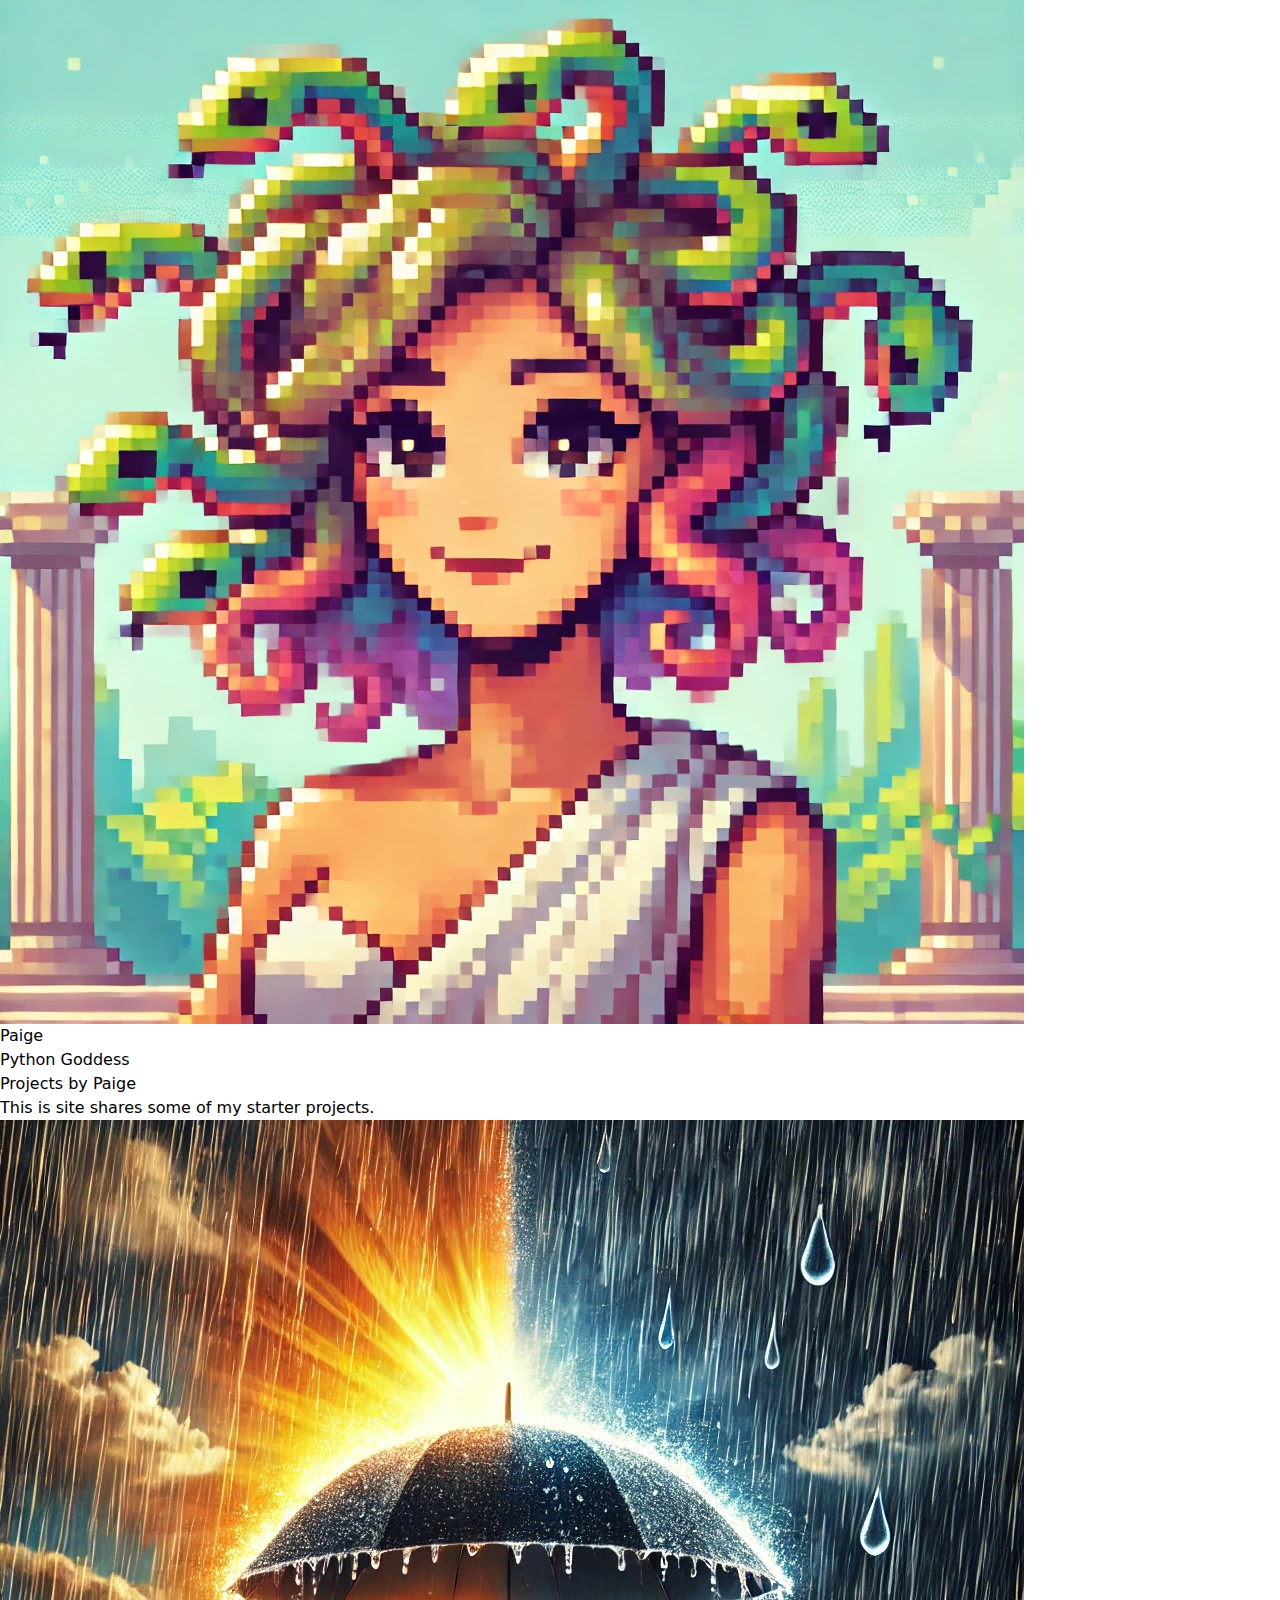
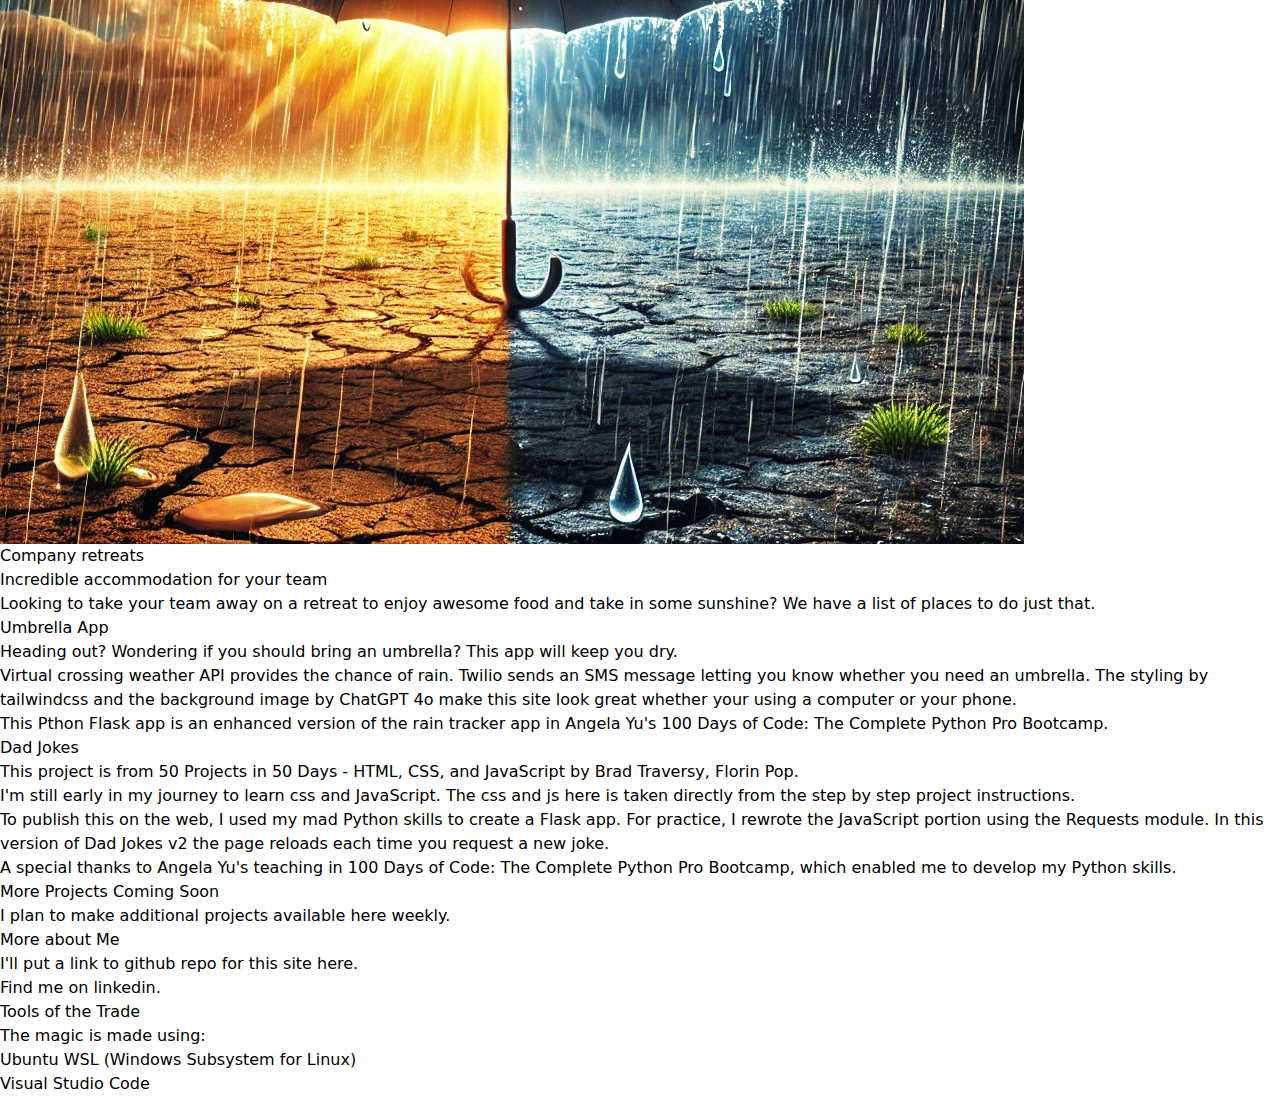
<file: src/templates/index.html>
<!doctype html>
<html>
<head>
    <meta charset="UTF-8">
    <meta name="viewport" content="width=device-width, initial-scale=1.0">
    <link rel="stylesheet" href="../static/style.css">
</head>

<div class="relative flex min-h-screen flex-col justify-center overflow-hidden bg-gray-50 py-6 sm:py-12">


<img src="../static/PythonGoddess.png" alt="Profile Picture" class="profile_pic">
<p class="subheading">Paige <br> Python Goddess</p>

    
<h1 class="heading">Projects by Paige</h1>
<p class="description">This is site shares some of my starter projects.</p>


<div class="max-w-md mx-auto bg-white rounded-xl shadow-md overflow-hidden md:max-w-2xl"></div>
  <div class="md:flex">
    <div class="md:shrink-0">
      <img class="h-48 w-full object-cover md:h-full md:w-48" src="../static/umbrella.jpg" alt="umbrella in the rain">
    </div>
    <div class="p-8">
      <div class="uppercase tracking-wide text-sm text-indigo-500 font-semibold">Company retreats</div>
      <a href="#" class="block mt-1 text-lg leading-tight font-medium text-black hover:underline">Incredible accommodation for your team</a>
      <p class="mt-2 text-slate-500">Looking to take your team away on a retreat to enjoy awesome food and take in some sunshine? We have a list of places to do just that.</p>
    </div>
  </div>
</div>




  <h2 class="subheading"><a href="/rain">Umbrella App</a> </h2>
  <p>Heading out? Wondering if you should bring an umbrella? This app will keep you dry.</p> 
  <p><a href="https://www.visualcrossing.com/weather-api">Virtual crossing</a> weather API provides the chance of rain. <a href="https://www.twillio.com">Twilio</a> sends an SMS message letting you know whether you need an umbrella. The styling by <a href="">tailwindcss</a> and the background image by <a href="https://chatgpt.com/">ChatGPT 4o</a> make this site look great whether your using a computer or your phone.  
  <p>This Pthon Flask app is an enhanced version of the rain tracker app in Angela Yu's <a href="https://www.udemy.com/course/100-days-of-code/?couponCode=OF83024F">100 Days of Code: The Complete Python Pro Bootcamp</a>.</p> 

  <h2 class="subheading"><a href="/js_jokes">Dad Jokes</a> </h2>
  <p>This project is from 
    <a href="https://www.oreilly.com/library/view/50-projects-in/9781801079976/?_gl=1*xbqgu4*_ga*MTk5NDY2Mzc4OC4xNzI1MDU1MDE2*_ga_092EL089CH*MTcyNTA1NTAxNi4xLjEuMTcyNTA1NTAzMC40Ni4wLjA.">50 Projects in 50 Days - HTML, CSS, and JavaScript by Brad Traversy, Florin Pop</a>.</p>

  <p>I'm still early in my journey to learn css and JavaScript.  The css and js  here is taken directly from the step by step project instructions.</p>
  <p>To publish this on the web, I used my mad Python skills to create a Flask app.  For practice, I rewrote the JavaScript portion using the Requests module. In this version of <a href="/flask_jokes">Dad Jokes v2</a> the page reloads each time you request a new joke. </p>
  <p>A special thanks to Angela Yu's teaching in
   <a href="https://www.udemy.com/course/100-days-of-code/?couponCode=OF83024F">100 Days of Code: The Complete Python Pro Bootcamp</a>, which enabled me to develop my Python skills.
  </p>

  <h2 class="subheading">More Projects Coming Soon</h2>
  <p>I plan to make additional projects available here weekly.</p>
  <h2 class="subheading">More about Me</h2>
  <p>I'll put a link to github repo for this site here.</p>
  <p>Find me on linkedin.</p>
  <h2 class="subheading">Tools of the Trade</h2>
  <p>The magic is made using:</p>
    <ul>
    <li>Ubuntu WSL (Windows Subsystem for Linux)</li>
    <li>Visual Studio Code</li>
    </ul>
</div>
</div>
</file>
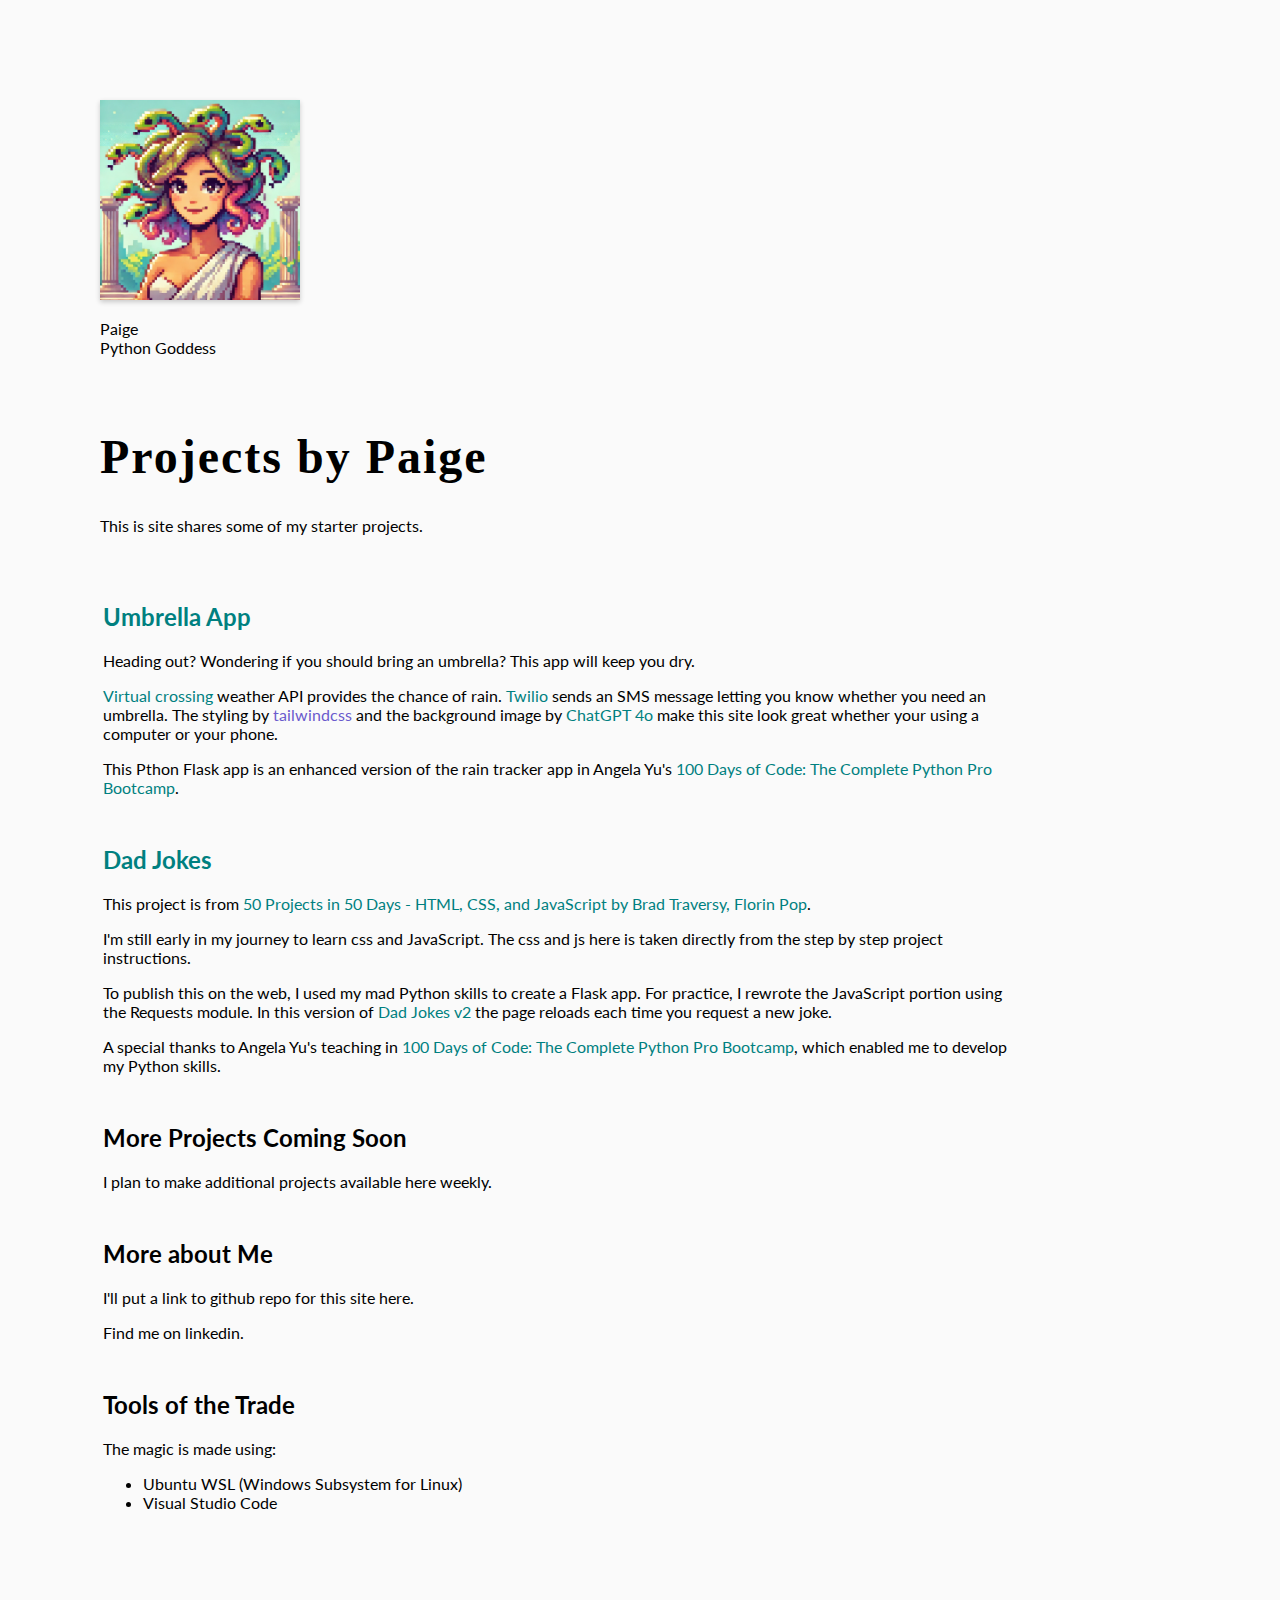
<file: src/templates/index_backup.html>
<!doctype html>
<html>
<head>
    <meta charset="UTF-8">
    <link rel="stylesheet" href="../static/style_backup.css">
</head>
<body>


        <img src="../static/PythonGoddess.png" alt="Profile Picture" class="profile_pic">

        <p class="subheading">Paige <br> Python Goddess</p>


<h1 class="heading">Projects by Paige</h1>
<p class="description">This is site shares some of my starter projects.</p>
<table>
  <tr>
    <td>
  <h2 class="subheading"><a href="/rain">Umbrella App</a> </h2>
  <p>Heading out? Wondering if you should bring an umbrella? This app will keep you dry.</p> 
  <p><a href="https://www.visualcrossing.com/weather-api">Virtual crossing</a> weather API provides the chance of rain. <a href="https://www.twillio.com">Twilio</a> sends an SMS message letting you know whether you need an umbrella. The styling by <a href="">tailwindcss</a> and the background image by <a href="https://chatgpt.com/">ChatGPT 4o</a> make this site look great whether your using a computer or your phone.  
  <p>This Pthon Flask app is an enhanced version of the rain tracker app in Angela Yu's <a href="https://www.udemy.com/course/100-days-of-code/?couponCode=OF83024F">100 Days of Code: The Complete Python Pro Bootcamp</a>.</p> 

  <h2 class="subheading"><a href="/js_jokes">Dad Jokes</a> </h2>
  <p>This project is from 
    <a href="https://www.oreilly.com/library/view/50-projects-in/9781801079976/?_gl=1*xbqgu4*_ga*MTk5NDY2Mzc4OC4xNzI1MDU1MDE2*_ga_092EL089CH*MTcyNTA1NTAxNi4xLjEuMTcyNTA1NTAzMC40Ni4wLjA.">50 Projects in 50 Days - HTML, CSS, and JavaScript by Brad Traversy, Florin Pop</a>.</p>

  <p>I'm still early in my journey to learn css and JavaScript.  The css and js  here is taken directly from the step by step project instructions.</p>
  <p>To publish this on the web, I used my mad Python skills to create a Flask app.  For practice, I rewrote the JavaScript portion using the Requests module. In this version of <a href="/flask_jokes">Dad Jokes v2</a> the page reloads each time you request a new joke. </p>
  <p>A special thanks to Angela Yu's teaching in
   <a href="https://www.udemy.com/course/100-days-of-code/?couponCode=OF83024F">100 Days of Code: The Complete Python Pro Bootcamp</a>, which enabled me to develop my Python skills.
  </p>

  <h2 class="subheading">More Projects Coming Soon</h2>
  <p>I plan to make additional projects available here weekly.</p>
  <h2 class="subheading">More about Me</h2>
  <p>I'll put a link to github repo for this site here.</p>
  <p>Find me on linkedin.</p>
  <h2 class="subheading">Tools of the Trade</h2>
  <p>The magic is made using:</p>
    <ul>
    <li>Ubuntu WSL (Windows Subsystem for Linux)</li>
    <li>Visual Studio Code</li>
    </ul>
</div>
</div>
</div>
</table>
</body>
</html>
</file>
<file: src/static/style_backup.css>
@import url('https://fonts.googleapis.com/css2?family=Roboto:wght@400;700&display=swap');
@import url('https://fonts.googleapis.com/css2?family=Lato:wght@400;700&display=swap');
@import url('https://fonts.google.com/share?selection.family=Arsenal+SC:ital,wght@0,400;0,700;1,400;1,700');

 * {
    box-sizing: border-box;
}

body {
    font-family: 'Lato', san-serif;
    background-color: #fafafa;
    /* overflow-x: hidden; */
    transform-origin:top left;
    transition: transform 0.5 linear;
    transition: transform 0.4s ease;
    margin: 50px;
    padding: 50px;
    width: 80vw;
    min-height: 100vh;
}


/*.content {
    max-width: 1000px;
    margin: 50px auto;
   } */

.container {
    background-color: #fafafa;
    transform-origin:top left;
    transition: transform 0.5 linear;
    transition: transform 0.4s ease;
    width: 100vw;
    min-height: 100vh;
    padding: 50px;
}

/* CSS for round profile pic */
.profile_pic {
    position: relative;
    align-self: left;
    /* top: 20px;      Adjust this to position the profile picture vertically */
    /* left: 20px;     Adjust this to position the profile picture horizontally */
    width: 200px;   /* Adjust this to change the size of the picture */
    height: 200px;  /* Match the width to make it a square */
    /* border-radius: 50%;  This makes the picture round */
    object-fit: cover;   /* Ensures the image covers the container without distortion */
    /*border: 2px solid #fff;  Optional: Add a border, adjust color and size */
    box-shadow: 0 2px 5px rgba(0, 0, 0, 0.2); /* Optional: Add a shadow for some depth */
  }
  

/*
.subheading {
    font-size:1.5em
}
*/
h1 {
    position: relative;
    margin-top: 1.5em;
    font-family: 'Arsenal';
    font-size: 3em;
    letter-spacing: 2px;
    }

h2 {
    margin-top: 2em;
    font-size: 1.5em;
    }

p   {
    margin-bottom: 1em;
    }
  
a:link {
    text-decoration: none;
    color: #008080;
    }
      
a:visited {
    text-decoration: none;
    color: #6A5ACD;
    }
      
a:hover {
    text-decoration: underline;
    color: #1E90FF;
    }
      
a:active {
    text-decoration: underline;
    }
</file>
<file: src/static/style.css>
/*
! tailwindcss v3.4.10 | MIT License | https://tailwindcss.com
*/

/*
1. Prevent padding and border from affecting element width. (https://github.com/mozdevs/cssremedy/issues/4)
2. Allow adding a border to an element by just adding a border-width. (https://github.com/tailwindcss/tailwindcss/pull/116)
*/

*,
::before,
::after {
  box-sizing: border-box;
  /* 1 */
  border-width: 0;
  /* 2 */
  border-style: solid;
  /* 2 */
  border-color: #e5e7eb;
  /* 2 */
}

::before,
::after {
  --tw-content: '';
}

/*
1. Use a consistent sensible line-height in all browsers.
2. Prevent adjustments of font size after orientation changes in iOS.
3. Use a more readable tab size.
4. Use the user's configured `sans` font-family by default.
5. Use the user's configured `sans` font-feature-settings by default.
6. Use the user's configured `sans` font-variation-settings by default.
7. Disable tap highlights on iOS
*/

html,
:host {
  line-height: 1.5;
  /* 1 */
  -webkit-text-size-adjust: 100%;
  /* 2 */
  -moz-tab-size: 4;
  /* 3 */
  -o-tab-size: 4;
     tab-size: 4;
  /* 3 */
  font-family: ui-sans-serif, system-ui, sans-serif, "Apple Color Emoji", "Segoe UI Emoji", "Segoe UI Symbol", "Noto Color Emoji";
  /* 4 */
  font-feature-settings: normal;
  /* 5 */
  font-variation-settings: normal;
  /* 6 */
  -webkit-tap-highlight-color: transparent;
  /* 7 */
}

/*
1. Remove the margin in all browsers.
2. Inherit line-height from `html` so users can set them as a class directly on the `html` element.
*/

body {
  margin: 0;
  /* 1 */
  line-height: inherit;
  /* 2 */
}

/*
1. Add the correct height in Firefox.
2. Correct the inheritance of border color in Firefox. (https://bugzilla.mozilla.org/show_bug.cgi?id=190655)
3. Ensure horizontal rules are visible by default.
*/

hr {
  height: 0;
  /* 1 */
  color: inherit;
  /* 2 */
  border-top-width: 1px;
  /* 3 */
}

/*
Add the correct text decoration in Chrome, Edge, and Safari.
*/

abbr:where([title]) {
  -webkit-text-decoration: underline dotted;
          text-decoration: underline dotted;
}

/*
Remove the default font size and weight for headings.
*/

h1,
h2,
h3,
h4,
h5,
h6 {
  font-size: inherit;
  font-weight: inherit;
}

/*
Reset links to optimize for opt-in styling instead of opt-out.
*/

a {
  color: inherit;
  text-decoration: inherit;
}

/*
Add the correct font weight in Edge and Safari.
*/

b,
strong {
  font-weight: bolder;
}

/*
1. Use the user's configured `mono` font-family by default.
2. Use the user's configured `mono` font-feature-settings by default.
3. Use the user's configured `mono` font-variation-settings by default.
4. Correct the odd `em` font sizing in all browsers.
*/

code,
kbd,
samp,
pre {
  font-family: ui-monospace, SFMono-Regular, Menlo, Monaco, Consolas, "Liberation Mono", "Courier New", monospace;
  /* 1 */
  font-feature-settings: normal;
  /* 2 */
  font-variation-settings: normal;
  /* 3 */
  font-size: 1em;
  /* 4 */
}

/*
Add the correct font size in all browsers.
*/

small {
  font-size: 80%;
}

/*
Prevent `sub` and `sup` elements from affecting the line height in all browsers.
*/

sub,
sup {
  font-size: 75%;
  line-height: 0;
  position: relative;
  vertical-align: baseline;
}

sub {
  bottom: -0.25em;
}

sup {
  top: -0.5em;
}

/*
1. Remove text indentation from table contents in Chrome and Safari. (https://bugs.chromium.org/p/chromium/issues/detail?id=999088, https://bugs.webkit.org/show_bug.cgi?id=201297)
2. Correct table border color inheritance in all Chrome and Safari. (https://bugs.chromium.org/p/chromium/issues/detail?id=935729, https://bugs.webkit.org/show_bug.cgi?id=195016)
3. Remove gaps between table borders by default.
*/

table {
  text-indent: 0;
  /* 1 */
  border-color: inherit;
  /* 2 */
  border-collapse: collapse;
  /* 3 */
}

/*
1. Change the font styles in all browsers.
2. Remove the margin in Firefox and Safari.
3. Remove default padding in all browsers.
*/

button,
input,
optgroup,
select,
textarea {
  font-family: inherit;
  /* 1 */
  font-feature-settings: inherit;
  /* 1 */
  font-variation-settings: inherit;
  /* 1 */
  font-size: 100%;
  /* 1 */
  font-weight: inherit;
  /* 1 */
  line-height: inherit;
  /* 1 */
  letter-spacing: inherit;
  /* 1 */
  color: inherit;
  /* 1 */
  margin: 0;
  /* 2 */
  padding: 0;
  /* 3 */
}

/*
Remove the inheritance of text transform in Edge and Firefox.
*/

button,
select {
  text-transform: none;
}

/*
1. Correct the inability to style clickable types in iOS and Safari.
2. Remove default button styles.
*/

button,
input:where([type='button']),
input:where([type='reset']),
input:where([type='submit']) {
  -webkit-appearance: button;
  /* 1 */
  background-color: transparent;
  /* 2 */
  background-image: none;
  /* 2 */
}

/*
Use the modern Firefox focus style for all focusable elements.
*/

:-moz-focusring {
  outline: auto;
}

/*
Remove the additional `:invalid` styles in Firefox. (https://github.com/mozilla/gecko-dev/blob/2f9eacd9d3d995c937b4251a5557d95d494c9be1/layout/style/res/forms.css#L728-L737)
*/

:-moz-ui-invalid {
  box-shadow: none;
}

/*
Add the correct vertical alignment in Chrome and Firefox.
*/

progress {
  vertical-align: baseline;
}

/*
Correct the cursor style of increment and decrement buttons in Safari.
*/

::-webkit-inner-spin-button,
::-webkit-outer-spin-button {
  height: auto;
}

/*
1. Correct the odd appearance in Chrome and Safari.
2. Correct the outline style in Safari.
*/

[type='search'] {
  -webkit-appearance: textfield;
  /* 1 */
  outline-offset: -2px;
  /* 2 */
}

/*
Remove the inner padding in Chrome and Safari on macOS.
*/

::-webkit-search-decoration {
  -webkit-appearance: none;
}

/*
1. Correct the inability to style clickable types in iOS and Safari.
2. Change font properties to `inherit` in Safari.
*/

::-webkit-file-upload-button {
  -webkit-appearance: button;
  /* 1 */
  font: inherit;
  /* 2 */
}

/*
Add the correct display in Chrome and Safari.
*/

summary {
  display: list-item;
}

/*
Removes the default spacing and border for appropriate elements.
*/

blockquote,
dl,
dd,
h1,
h2,
h3,
h4,
h5,
h6,
hr,
figure,
p,
pre {
  margin: 0;
}

fieldset {
  margin: 0;
  padding: 0;
}

legend {
  padding: 0;
}

ol,
ul,
menu {
  list-style: none;
  margin: 0;
  padding: 0;
}

/*
Reset default styling for dialogs.
*/

dialog {
  padding: 0;
}

/*
Prevent resizing textareas horizontally by default.
*/

textarea {
  resize: vertical;
}

/*
1. Reset the default placeholder opacity in Firefox. (https://github.com/tailwindlabs/tailwindcss/issues/3300)
2. Set the default placeholder color to the user's configured gray 400 color.
*/

input::-moz-placeholder, textarea::-moz-placeholder {
  opacity: 1;
  /* 1 */
  color: #9ca3af;
  /* 2 */
}

input::placeholder,
textarea::placeholder {
  opacity: 1;
  /* 1 */
  color: #9ca3af;
  /* 2 */
}

/*
Set the default cursor for buttons.
*/

button,
[role="button"] {
  cursor: pointer;
}

/*
Make sure disabled buttons don't get the pointer cursor.
*/

:disabled {
  cursor: default;
}

/*
1. Make replaced elements `display: block` by default. (https://github.com/mozdevs/cssremedy/issues/14)
2. Add `vertical-align: middle` to align replaced elements more sensibly by default. (https://github.com/jensimmons/cssremedy/issues/14#issuecomment-634934210)
   This can trigger a poorly considered lint error in some tools but is included by design.
*/

img,
svg,
video,
canvas,
audio,
iframe,
embed,
object {
  display: block;
  /* 1 */
  vertical-align: middle;
  /* 2 */
}

/*
Constrain images and videos to the parent width and preserve their intrinsic aspect ratio. (https://github.com/mozdevs/cssremedy/issues/14)
*/

img,
video {
  max-width: 100%;
  height: auto;
}

/* Make elements with the HTML hidden attribute stay hidden by default */

[hidden] {
  display: none;
}

*, ::before, ::after {
  --tw-border-spacing-x: 0;
  --tw-border-spacing-y: 0;
  --tw-translate-x: 0;
  --tw-translate-y: 0;
  --tw-rotate: 0;
  --tw-skew-x: 0;
  --tw-skew-y: 0;
  --tw-scale-x: 1;
  --tw-scale-y: 1;
  --tw-pan-x:  ;
  --tw-pan-y:  ;
  --tw-pinch-zoom:  ;
  --tw-scroll-snap-strictness: proximity;
  --tw-gradient-from-position:  ;
  --tw-gradient-via-position:  ;
  --tw-gradient-to-position:  ;
  --tw-ordinal:  ;
  --tw-slashed-zero:  ;
  --tw-numeric-figure:  ;
  --tw-numeric-spacing:  ;
  --tw-numeric-fraction:  ;
  --tw-ring-inset:  ;
  --tw-ring-offset-width: 0px;
  --tw-ring-offset-color: #fff;
  --tw-ring-color: rgb(59 130 246 / 0.5);
  --tw-ring-offset-shadow: 0 0 #0000;
  --tw-ring-shadow: 0 0 #0000;
  --tw-shadow: 0 0 #0000;
  --tw-shadow-colored: 0 0 #0000;
  --tw-blur:  ;
  --tw-brightness:  ;
  --tw-contrast:  ;
  --tw-grayscale:  ;
  --tw-hue-rotate:  ;
  --tw-invert:  ;
  --tw-saturate:  ;
  --tw-sepia:  ;
  --tw-drop-shadow:  ;
  --tw-backdrop-blur:  ;
  --tw-backdrop-brightness:  ;
  --tw-backdrop-contrast:  ;
  --tw-backdrop-grayscale:  ;
  --tw-backdrop-hue-rotate:  ;
  --tw-backdrop-invert:  ;
  --tw-backdrop-opacity:  ;
  --tw-backdrop-saturate:  ;
  --tw-backdrop-sepia:  ;
  --tw-contain-size:  ;
  --tw-contain-layout:  ;
  --tw-contain-paint:  ;
  --tw-contain-style:  ;
}

::backdrop {
  --tw-border-spacing-x: 0;
  --tw-border-spacing-y: 0;
  --tw-translate-x: 0;
  --tw-translate-y: 0;
  --tw-rotate: 0;
  --tw-skew-x: 0;
  --tw-skew-y: 0;
  --tw-scale-x: 1;
  --tw-scale-y: 1;
  --tw-pan-x:  ;
  --tw-pan-y:  ;
  --tw-pinch-zoom:  ;
  --tw-scroll-snap-strictness: proximity;
  --tw-gradient-from-position:  ;
  --tw-gradient-via-position:  ;
  --tw-gradient-to-position:  ;
  --tw-ordinal:  ;
  --tw-slashed-zero:  ;
  --tw-numeric-figure:  ;
  --tw-numeric-spacing:  ;
  --tw-numeric-fraction:  ;
  --tw-ring-inset:  ;
  --tw-ring-offset-width: 0px;
  --tw-ring-offset-color: #fff;
  --tw-ring-color: rgb(59 130 246 / 0.5);
  --tw-ring-offset-shadow: 0 0 #0000;
  --tw-ring-shadow: 0 0 #0000;
  --tw-shadow: 0 0 #0000;
  --tw-shadow-colored: 0 0 #0000;
  --tw-blur:  ;
  --tw-brightness:  ;
  --tw-contrast:  ;
  --tw-grayscale:  ;
  --tw-hue-rotate:  ;
  --tw-invert:  ;
  --tw-saturate:  ;
  --tw-sepia:  ;
  --tw-drop-shadow:  ;
  --tw-backdrop-blur:  ;
  --tw-backdrop-brightness:  ;
  --tw-backdrop-contrast:  ;
  --tw-backdrop-grayscale:  ;
  --tw-backdrop-hue-rotate:  ;
  --tw-backdrop-invert:  ;
  --tw-backdrop-opacity:  ;
  --tw-backdrop-saturate:  ;
  --tw-backdrop-sepia:  ;
  --tw-contain-size:  ;
  --tw-contain-layout:  ;
  --tw-contain-paint:  ;
  --tw-contain-style:  ;
}

.container {
  width: 100%;
}

@media (min-width: 640px) {
  .container {
    max-width: 640px;
  }
}

@media (min-width: 768px) {
  .container {
    max-width: 768px;
  }
}

@media (min-width: 1024px) {
  .container {
    max-width: 1024px;
  }
}

@media (min-width: 1280px) {
  .container {
    max-width: 1280px;
  }
}

@media (min-width: 1536px) {
  .container {
    max-width: 1536px;
  }
}
</file>
